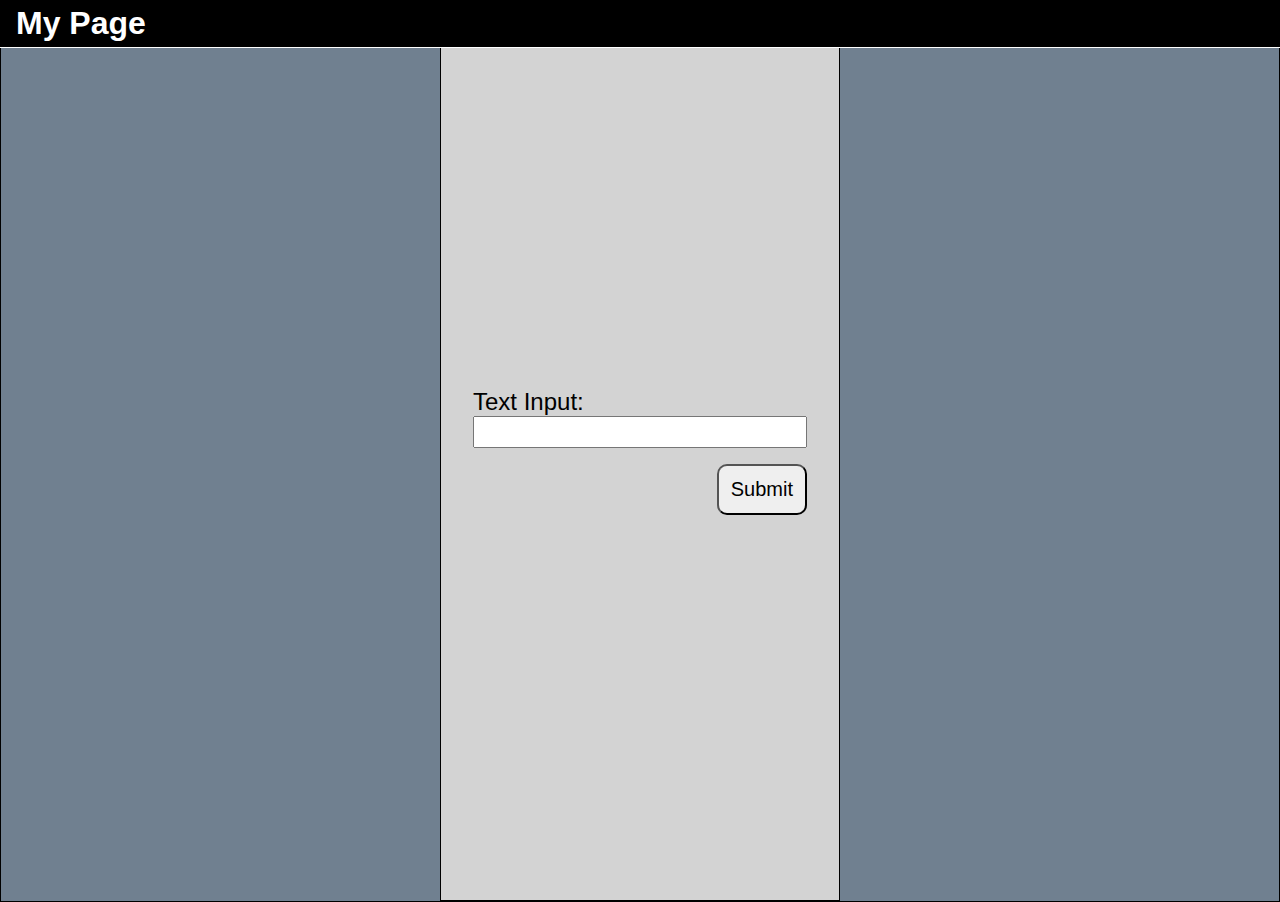
<file: JsPractice/index.html>
<!DOCTYPE html>
<html lang="en">
  <head>
    <meta charset="UTF-8" />
    <meta http-equiv="X-UA-Compatible" content="IE=edge" />
    <meta name="viewport" content="width=device-width, initial-scale=1.0" />
    <title>Practicing JavaScript</title>
    <link rel="stylesheet" href="styles.css" />

    <!-- <style>
      * {
        margin: 0;
        padding: 0;
        box-sizing: border-box;
      }

      html {
        font-family: Arial, Helvetica, sans-serif;
        font-size: 16px;
      }

      body {
        min-height: 100vh;
      }

      main {
        display: flex;
        flex-direction: column;
        justify-content: center;
        align-items: center;
      }

      nav {
        display: flex;
        justify-content: space-between;
        align-items: center;
        padding: 1rem;
        width: 100vw;
        height: 48px;
        position: fixed;
        top: 0;
        border-bottom: 1px solid #fff;
        z-index: 2;
        background-color: #000;
        color: #fff;
      }

      section {
        display: flex;
        flex-direction: column;
        justify-content: center;
        align-items: center;
        width: 100vw;
        height: 100vh;
        z-index: 1;
        padding-top: 48px;
      }

      .view1 {
        display: flex;
        flex-direction: row;
        flex-wrap: wrap;
        justify-content: space-evenly;
        background-color: lightgray;
        color: #000;
      }

      .view1 > div {
        display: flex;
        flex-direction: column;
        justify-content: center;
        align-items: center;
        width: 100px;
        height: 100px;
        background-color: #000;
        color: #fff;
        margin: 10px;
      }

      .view2 {
        display: flex;
        flex-direction: column;
        justify-content: center;
        align-items: center;
        display: none;
        background-color: darkblue;
        color: #fff;
      }
    </style> -->
    <script type="module" src="main.js"></script>
  </head>

  <body>
    <nav>
      <h1>My Page</h1>
    </nav>
    <main>
      <section id="view1" class="view1">
        <div>1</div>
        <div>2</div>
        <div>3</div>
        <div>4</div>
        <div>5</div>
        <div>6</div>
        <div>7</div>
        <div>8</div>
        <div>9</div>
        <div>10</div>
        <div>11</div>
        <div>12</div>
      </section>
      <section id="view2" class="view2 darkblue">
        <div class="black">
          <h2>My 2nd View</h2>
        </div>
      </section>
      <section id="view3" class="view3">
        <form id="myForm">
          <label for="myTextInput">Text Input:</label>
          <input type="text" id="myTextInput" autocomplete="off" />
          <button type="submit">Submit</button>
        </form>
      </section>
    </main>
  </body>
</html>
</file>
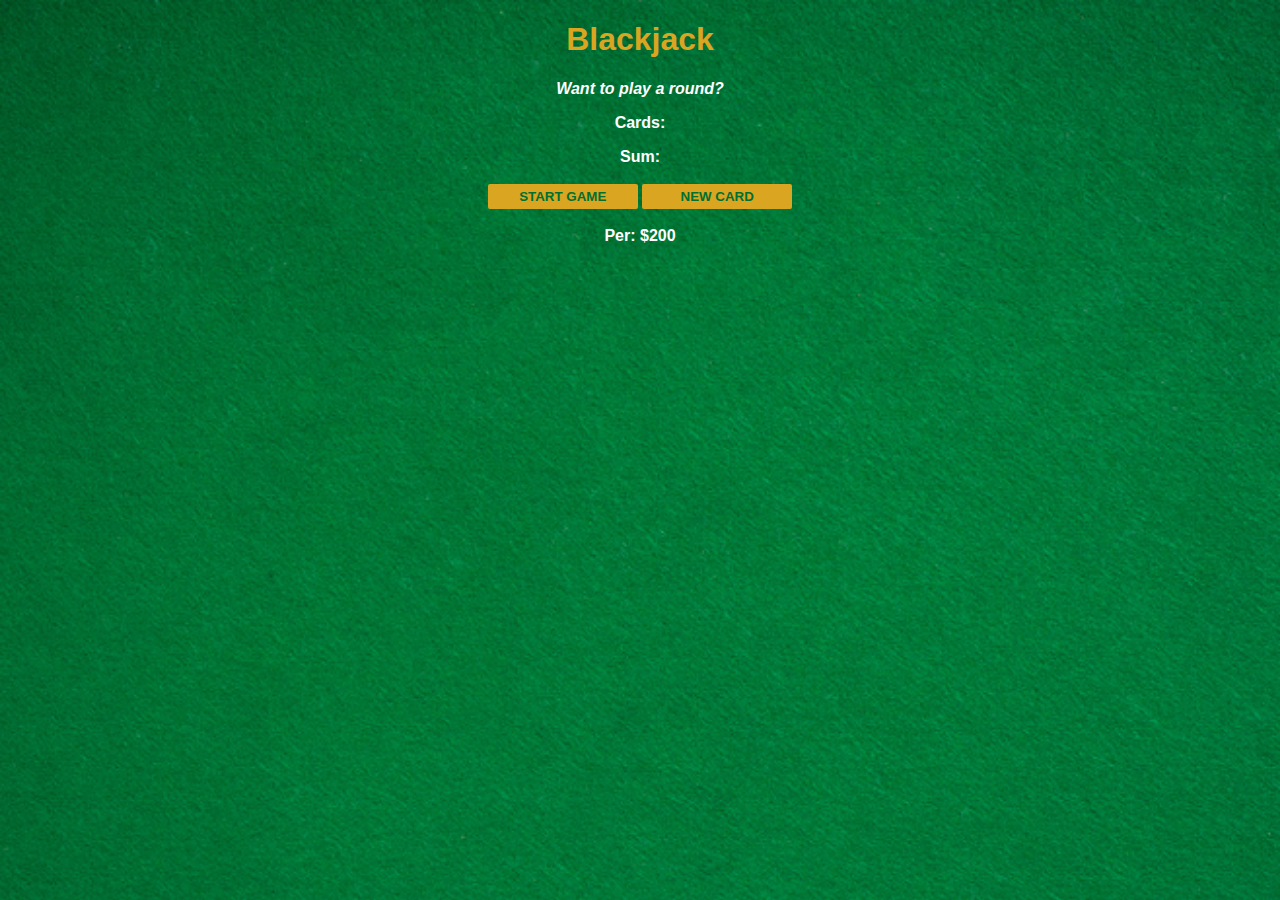
<file: blackjack/blackjack.html>
<!DOCTYPE html>
<html lang="en">
  <head>
    <meta charset="UTF-8" />
    <meta http-equiv="X-UA-Compatible" content="IE=edge" />
    <meta name="viewport" content="width=device-width, initial-scale=1.0" />
    <title>Blackjack Game</title>
    <link rel="stylesheet" href="blackjack.css" />
  </head>
  <body>
    <h1>Blackjack</h1>
    <p id="message-el">Want to play a round?</p>
    <p id="cards-el">Cards:</p>
    <p>Sum: <span id="sum-el"></span></p>
    <button class="btn" onclick="startGame()">START GAME</button>
    <button class="btn" onclick="addNewCard()">NEW CARD</button>
    <p id="player-el"></p>
    <script src="blackjack.js"></script>
  </body>
</html>
</file>
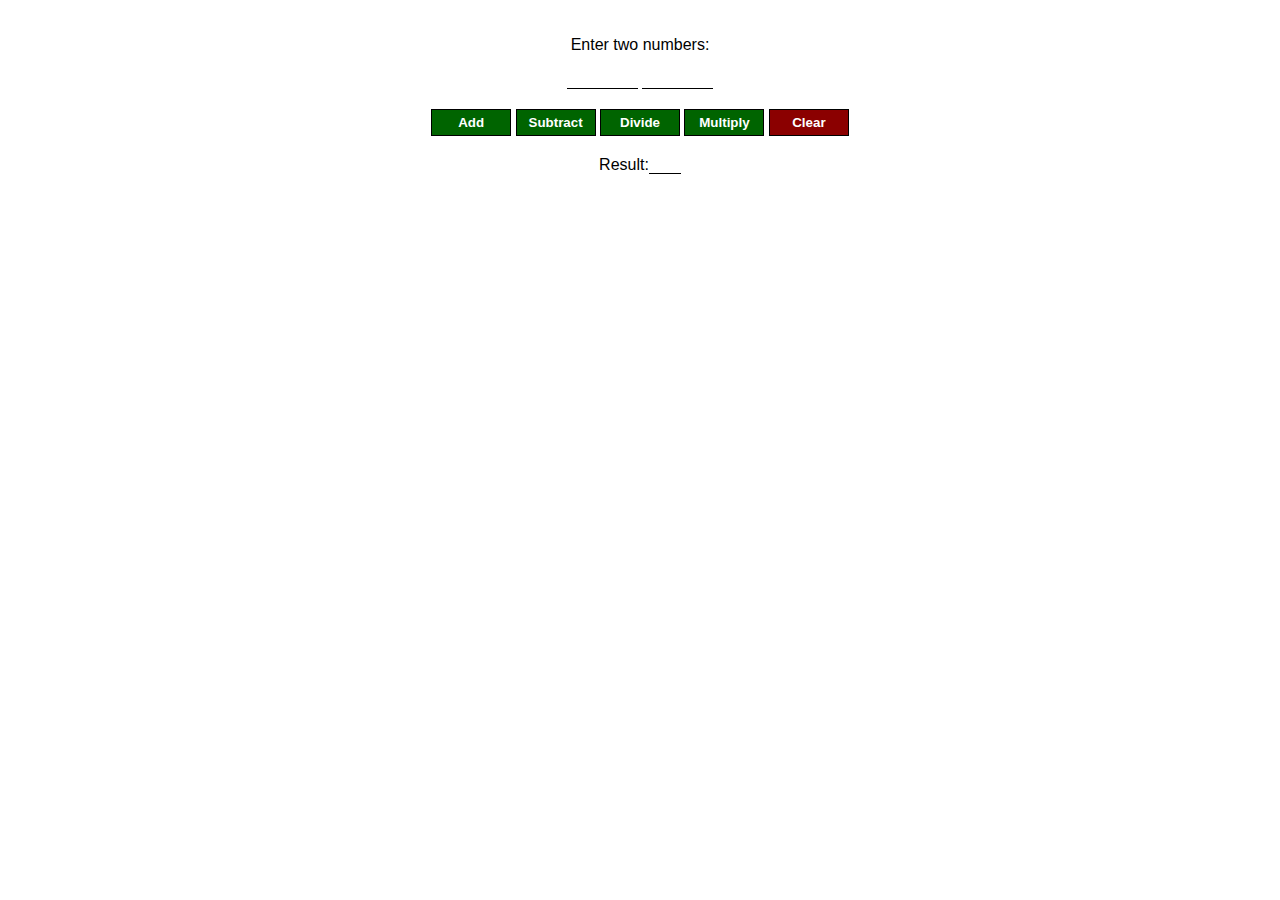
<file: calculator/calculator.html>
<!DOCTYPE html>
<html lang="en">
  <head>
    <meta charset="UTF-8" />
    <meta http-equiv="X-UA-Compatible" content="IE=edge" />
    <meta name="viewport" content="width=device-width, initial-scale=1.0" />
    <title>Calculator</title>
    <link rel="stylesheet" href="/calculator/calculator.css" />
  </head>
  <body>
    <p>Enter two numbers:</p>
    <input type="text" id="num1-el" class="number_input" />
    <input type="text" id="num2-el" class="number_input" />
    <br />
    <button onclick="add()">Add</button>
    <button onclick="substract()">Subtract</button>
    <button onclick="divide()">Divide</button>
    <button onclick="multiply()">Multiply</button>
    <button class="clear_btn" onclick="clearAll()">Clear</button>
    <br />
    Result: <span id="result-el"></span>

    <script src="/calculator/calculator.js"></script>
  </body>
</html>
</file>
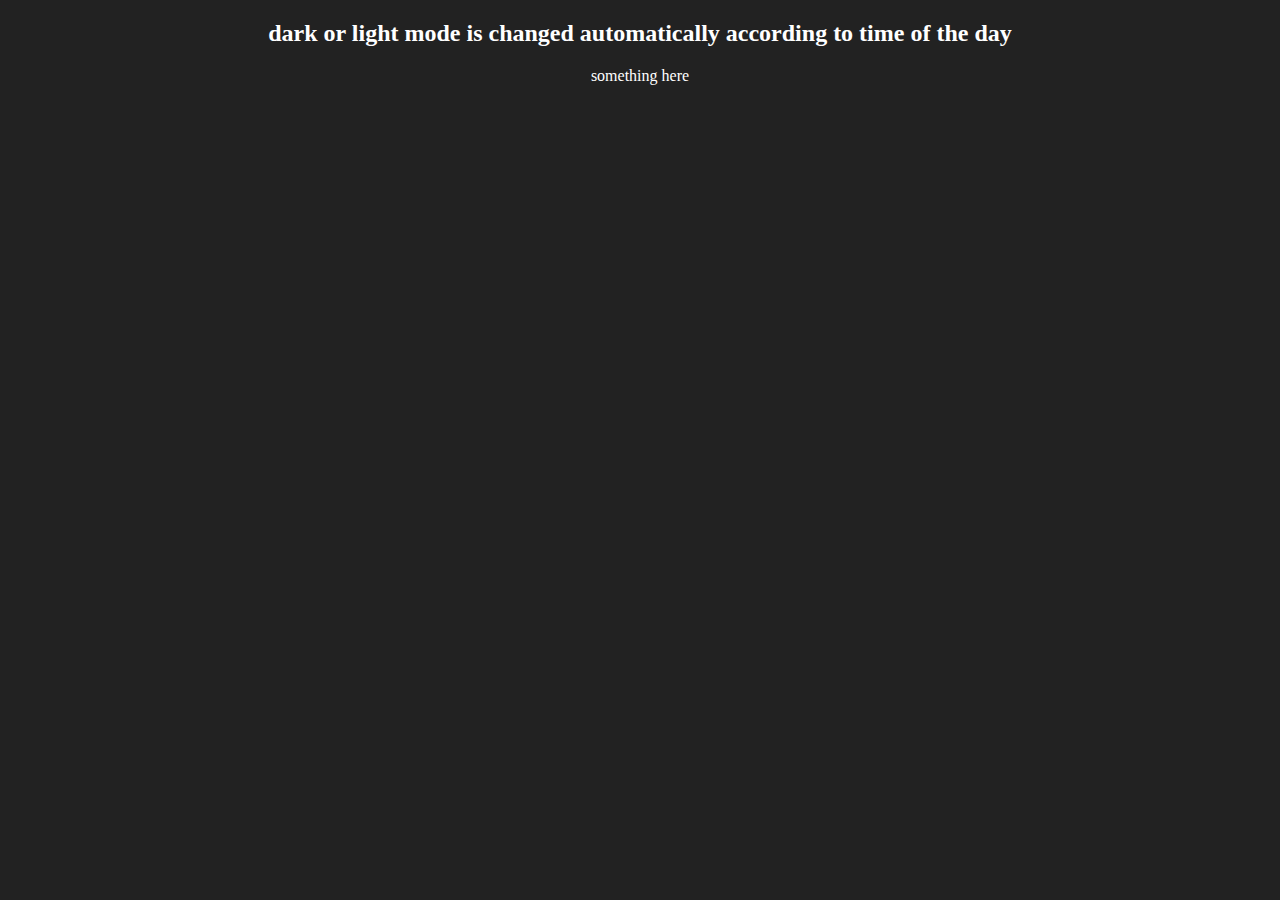
<file: change_mode/cm.html>
<!DOCTYPE html>
<html lang="en">
  <head>
    <meta charset="UTF-8" />
    <meta http-equiv="X-UA-Compatible" content="IE=edge" />
    <meta name="viewport" content="width=device-width, initial-scale=1.0" />
    <title>Change mode according to time</title>
    <style>
      :root {
        --light-bg-color: gold;
        --light-tx-color: blue;
        --dark-bg-color: #222;
        --dark-tx-color: white;
      }

      body {
        height: 100%;
        text-align: center;
      }

      html {
        background: var(--light-bg-color);
      }

      html[data-theme="darktheme"] {
        background: var(--dark-bg-color);
        color: var(--dark-tx-color);
      }

      .h2-class-container {
        text-transform: lowercase;
      }
    </style>
  </head>
  <body>
    <div>
      <h2 id="h2-container" class="h2-class-container">
        DARK OR LIGHT MODE IS CHANGED AUTOMATICALLY ACCORDING TO TIME OF THE DAY
      </h2>

      <p class="h2-class-container">Something here</p>
    </div>
    <script>
      var hour = new Date().getHours();

      //night time
      if (hour >= 16) {
        document.documentElement.setAttribute("data-theme", "darktheme");
      } else document.documentElement.setAttribute("data-theme", "lighttheme");

      console.log(hour);
    </script>
  </body>
</html>
</file>
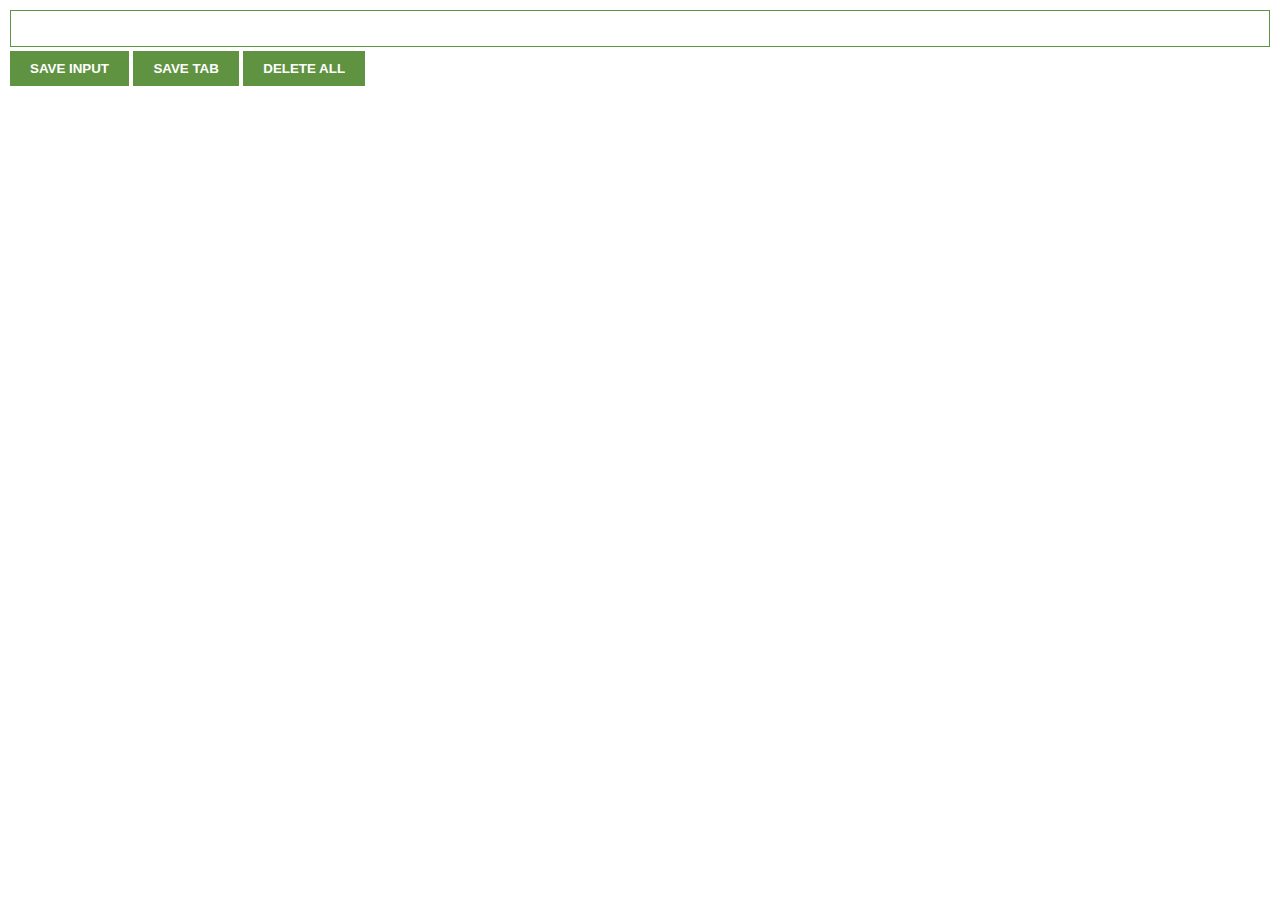
<file: chrome_extension/extension.html>
<!DOCTYPE html>
<html lang="en">
  <head>
    <meta charset="UTF-8" />
    <meta http-equiv="X-UA-Compatible" content="IE=edge" />
    <meta name="viewport" content="width=device-width, initial-scale=1.0" />
    <title>Chrome Extension</title>
    <link rel="stylesheet" href="extension.css" />
  </head>
  <body>
    <input type="text" id="input-el" />
    <button id="input-btn">SAVE INPUT</button>
    <button id="tab-btn">SAVE TAB</button>
    <button id="delete-btn"">DELETE ALL</button>
    <ul id="ul-el"></ul>
    <script src="extension.js"></script>
  </body>
</html>
</file>
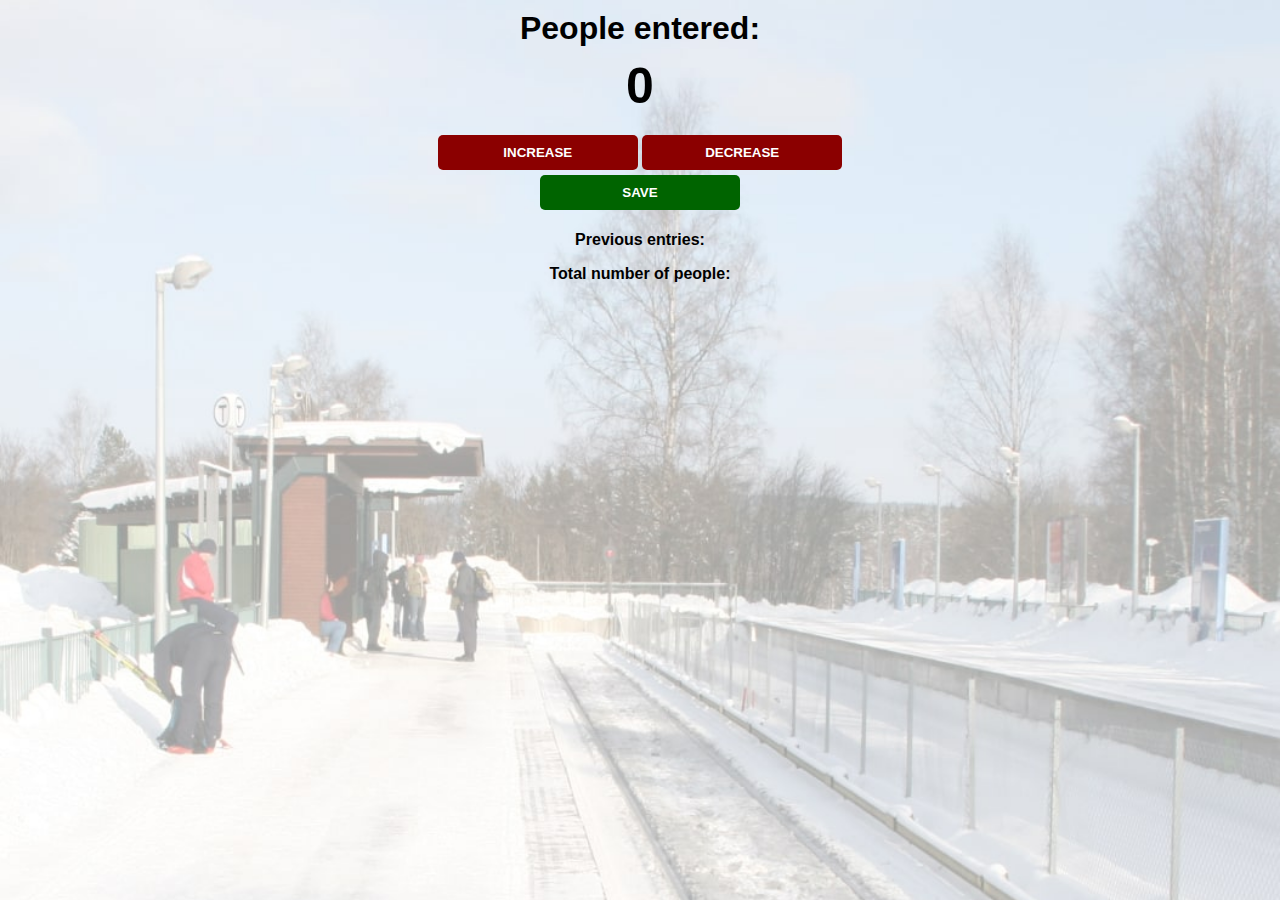
<file: counter/counter.html>
<!DOCTYPE html>
<html lang="en">
  <head>
    <meta charset="UTF-8" />
    <meta http-equiv="X-UA-Compatible" content="IE=edge" />
    <meta name="viewport" content="width=device-width, initial-scale=1.0" />
    <title>Counter Application</title>
    <link rel="stylesheet" href="/counter/counter.css" />
  </head>
  <body>
    <h1>People entered:</h1>
    <h2 id="count_sum">0</h2>
    <div>
      <button id="increment_btn" class="btn increment" onclick="increment()">
        INCREASE
      </button>
      <button id="decrement_btn" class="btn decrement" onclick="decrement()">
        DECREASE
      </button>
    </div>
    <div>
      <button id="save_btn" class="btn save" onclick="save()">SAVE</button>
      <p >Previous entries:<span id="save_el"></span></p>
    </div>
    <p>Total number of people: <span id="total_el"></span></p>
  </div>

    <script src="/counter/counter.js"></script>
  </body>
</html>
</file>
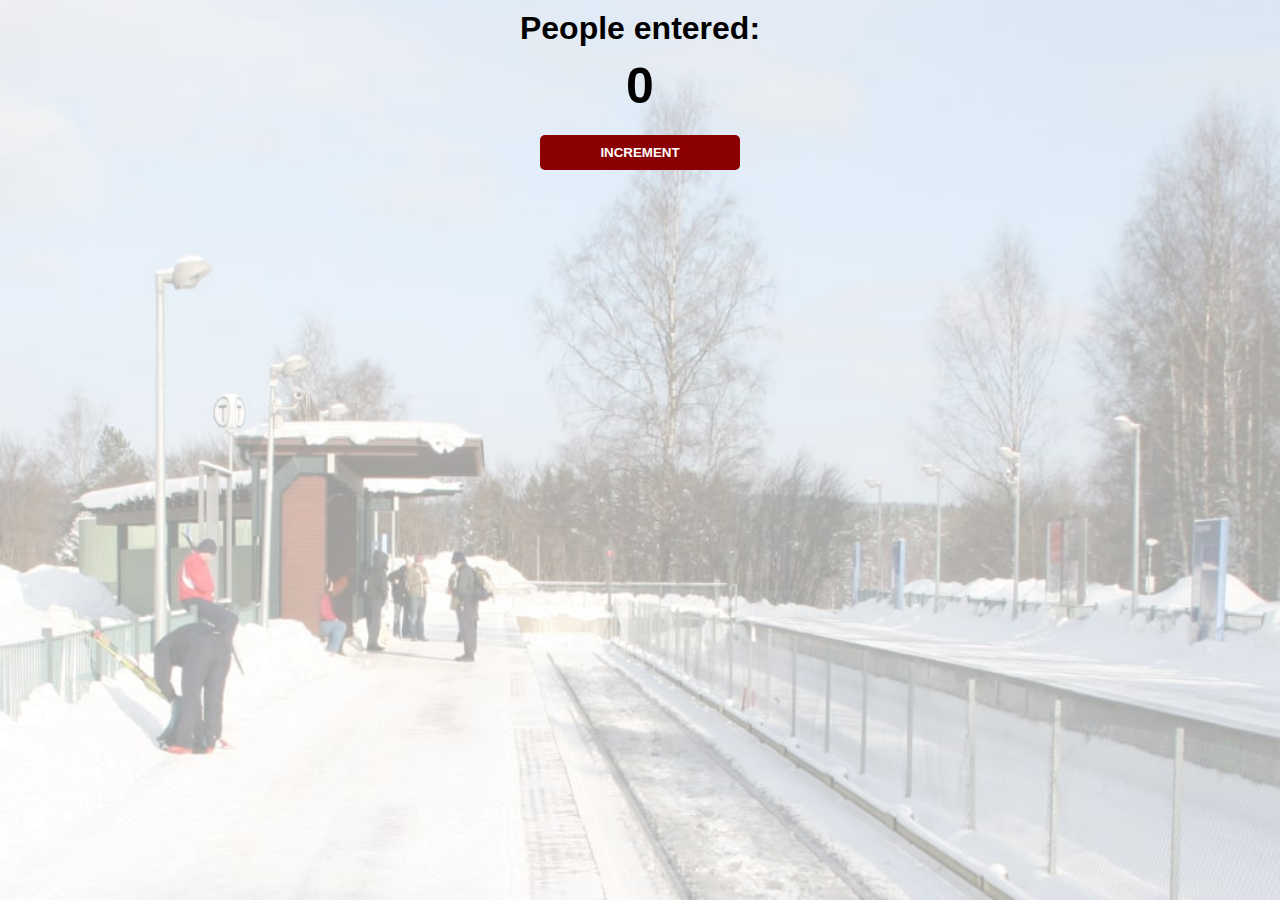
<file: counter_app/counter.html>
<!DOCTYPE html>
<html lang="en">
  <head>
    <meta charset="UTF-8" />
    <meta http-equiv="X-UA-Compatible" content="IE=edge" />
    <meta name="viewport" content="width=device-width, initial-scale=1.0" />
    <title>Counter Application</title>
    <link rel="stylesheet" href="counter.css" />
  </head>
  <body>
    <h1>People entered:</h1>
    <h2 id="count_sum">0</h2>
    <button id="increment_btn" onclick="increment()">INCREMENT</button>
    <script src="counter.js"></script>
  </body>
</html>
</file>
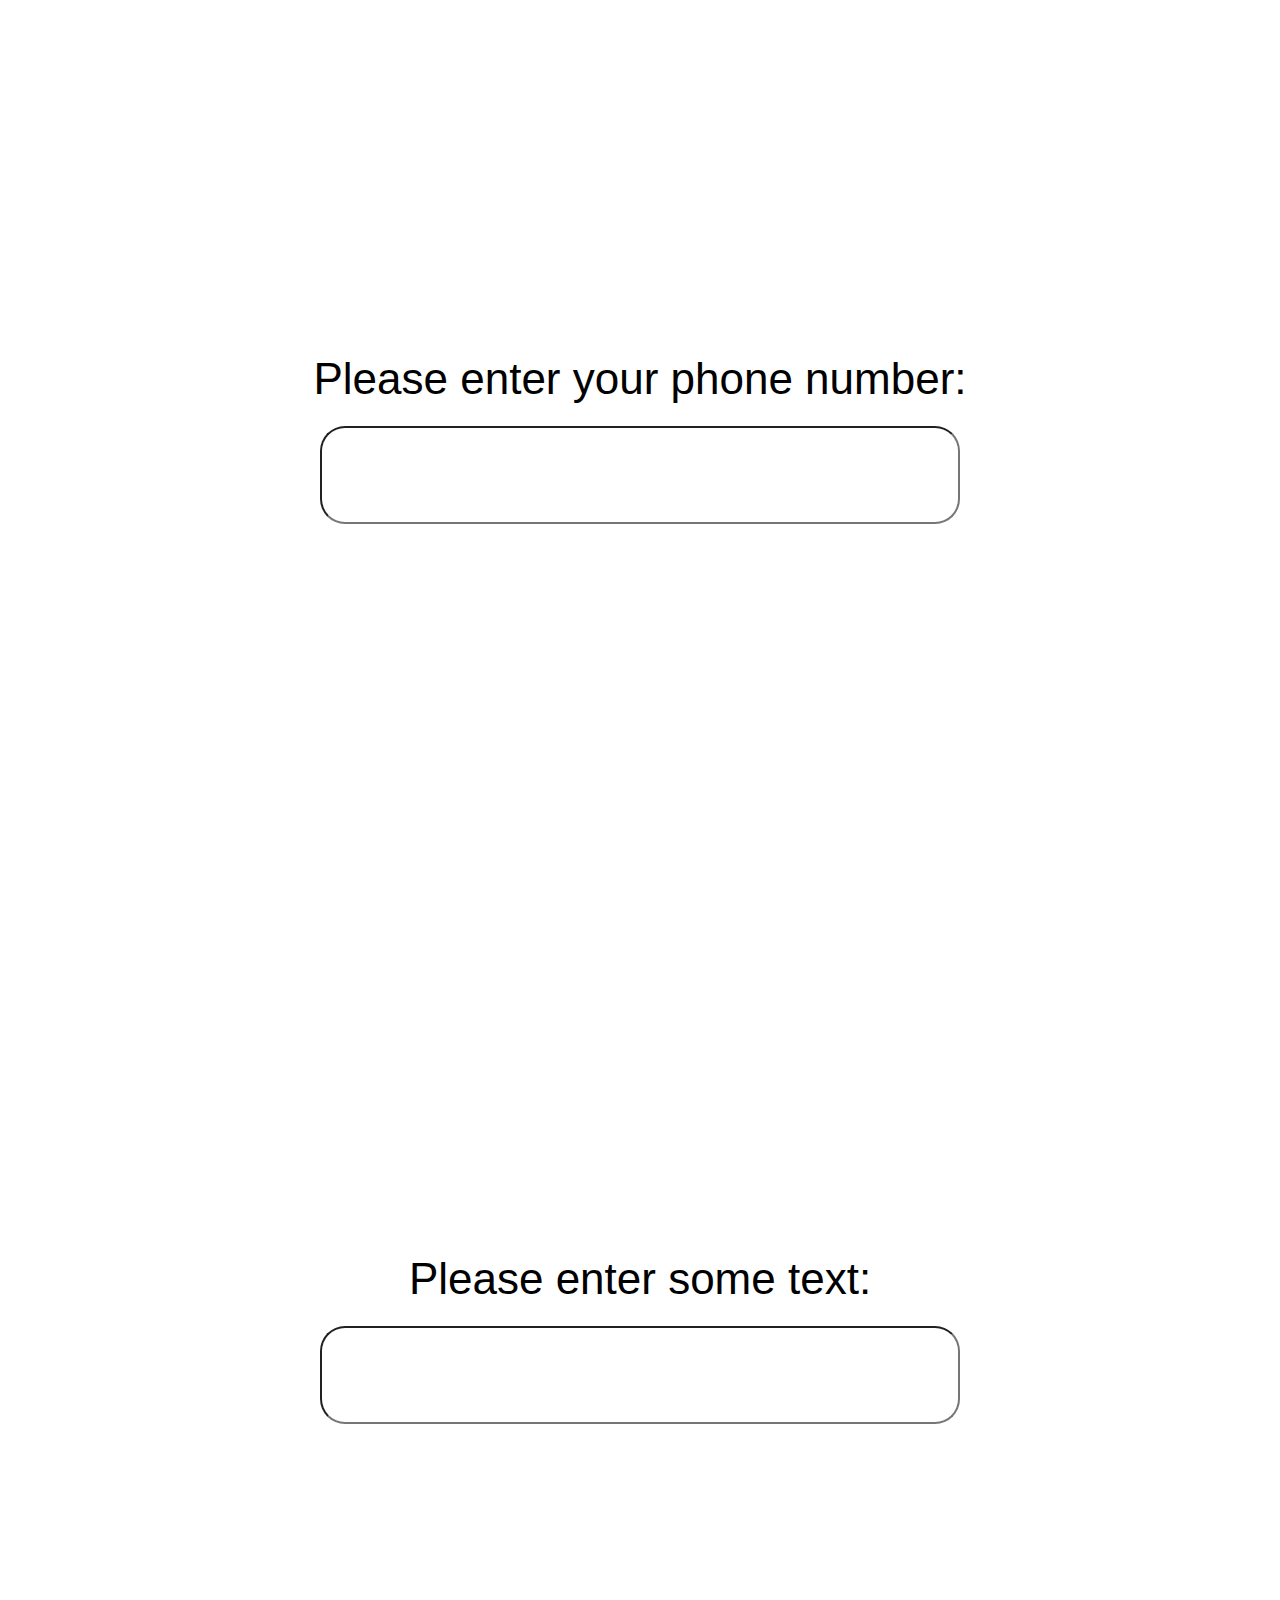
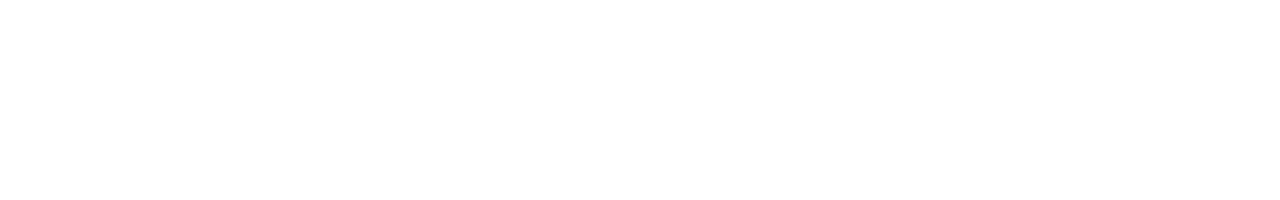
<file: JsPractice/main.html>
<!DOCTYPE html>
<html lang="en">
  <head>
    <meta charset="UTF-8" />
    <meta name="viewport" content="width=device-width, initial-scale=1.0" />
    <title>JS Regex Tutorial</title>
    <link href="main.css" rel="stylesheet" />
    <script defer src="main.js"></script>
  </head>
  <body>
    <main class="flexCenter">
      <section class="phoneView flexCenter">
        <form id="phoneForm" class="phoneForm flexCenter">
          <label for="phoneNum">Please enter your phone number:</label>
          <input
            id="phoneNum"
            class="phoneNum"
            type="text"
            autocomplete="off"
          />
          <p class="phoneFormat">Examples: (555)555-5555 or 123-456-7899</p>
        </form>
      </section>

      <section class="textView flexCenter">
        <form id="textForm" class="textForm flexCenter">
          <label for="textEntry">Please enter some text:</label>
          <input
            id="textEntry"
            class="textEntry"
            type="text"
            autocomplete="off"
          />
        </form>
      </section>
    </main>
  </body>
</html>
</file>
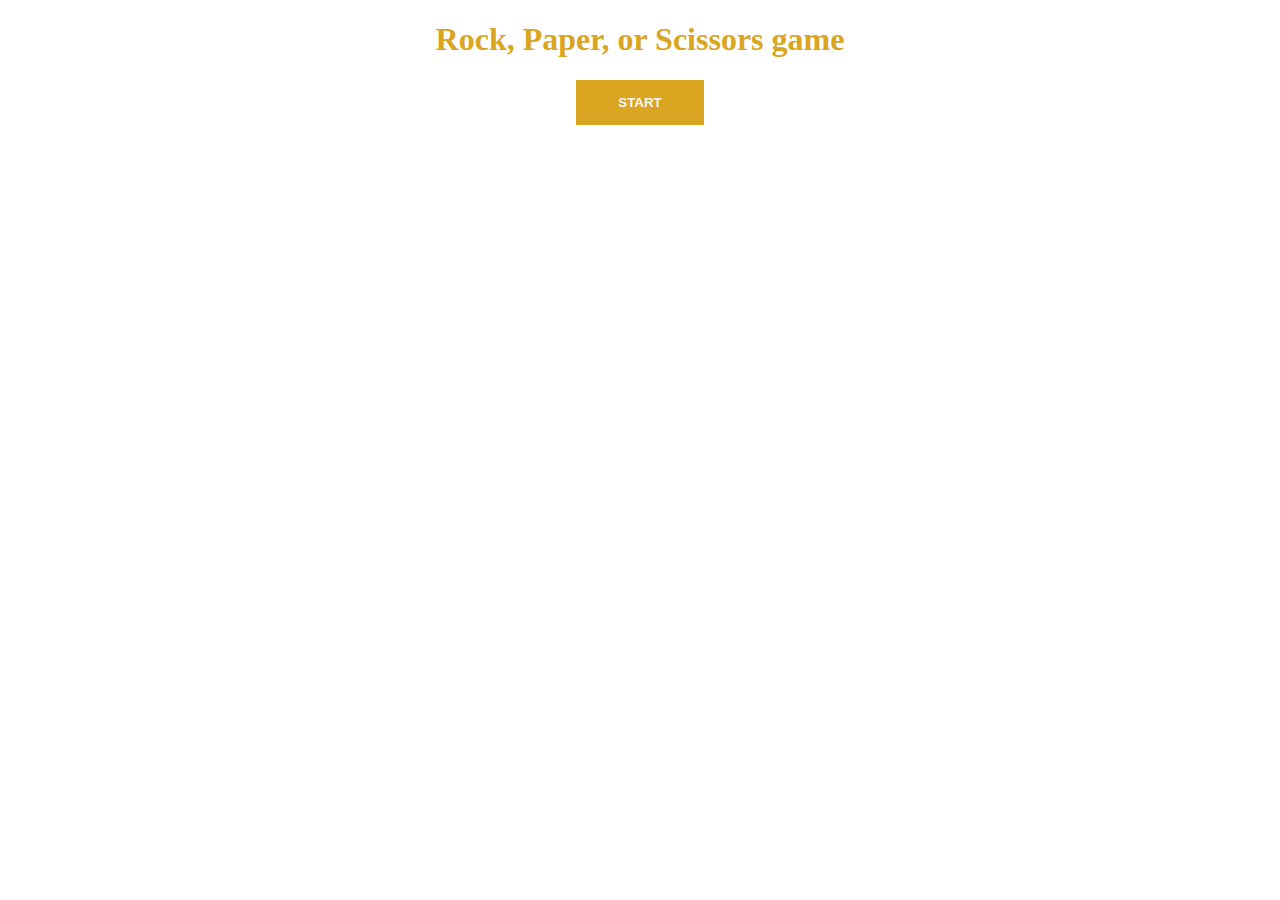
<file: RockPaperScissors/rpc.html>
<!DOCTYPE html>
<html lang="en">
  <head>
    <meta charset="UTF-8" />
    <meta http-equiv="X-UA-Compatible" content="IE=edge" />
    <meta name="viewport" content="width=device-width, initial-scale=1.0" />
    <title>Rock, Paper, or Scissors game</title>
    <style>
      body {
        text-align: center;
        color: goldenrod;
      }
      button {
        width: 10vw;
        height: 5vh;
        border: none;
        background-color: goldenrod;
        color: whitesmoke;
        font-weight: 700;
        cursor: pointer;
      }
    </style>
  </head>
  <body>
    <h1>Rock, Paper, or Scissors game</h1>
    <button onclick="init()">START</button>
    <div class="result-container"></div>
    <script src="rpc.js"></script>
  </body>
</html>
</file>
<file: JsPractice/styles.css>
* {
  margin: 0;
  padding: 0;
  -webkit-box-sizing: border-box;
  box-sizing: border-box;
}

html {
  font-family: Arial, Helvetica, sans-serif;
  font-size: 16px;
}

body {
  min-height: 100vh;
  display: -webkit-box;
  display: -ms-flexbox;
  display: flex;
  -webkit-box-orient: vertical;
  -webkit-box-direction: normal;
  -ms-flex-direction: column;
  flex-direction: column;
  -webkit-box-pack: center;
  -ms-flex-pack: center;
  justify-content: center;
  -webkit-box-align: center;
  -ms-flex-align: center;
  align-items: center;
}

main {
  display: -webkit-box;
  display: -ms-flexbox;
  display: flex;
  -webkit-box-orient: vertical;
  -webkit-box-direction: normal;
  -ms-flex-direction: column;
  flex-direction: column;
  -webkit-box-pack: center;
  -ms-flex-pack: center;
  justify-content: center;
  -webkit-box-align: center;
  -ms-flex-align: center;
  align-items: center;
  background-color: #708090;
  border: 1px solid #000;
  width: 100%;
}

.height100 {
  height: 100px;
}
.purple {
  background-color: purple;
}
.blue {
  background-color: blue;
}
.darkblue {
  background-color: #00008b;
}
.black {
  background-color: #000;
}

nav {
  display: -webkit-box;
  display: -ms-flexbox;
  display: flex;
  -webkit-box-pack: justify;
  -ms-flex-pack: justify;
  justify-content: space-between;
  -webkit-box-align: center;
  -ms-flex-align: center;
  align-items: center;
  padding: 1rem;
  width: 100%;
  height: 48px;
  position: fixed;
  top: 0;
  border-bottom: 1px solid #fff;
  z-index: 2;
  background-color: #000;
  color: #fff;
}

section {
  display: -webkit-box;
  display: -ms-flexbox;
  display: flex;
  -webkit-box-orient: vertical;
  -webkit-box-direction: normal;
  -ms-flex-direction: column;
  flex-direction: column;
  -webkit-box-pack: center;
  -ms-flex-pack: center;
  justify-content: center;
  -webkit-box-align: center;
  -ms-flex-align: center;
  align-items: center;
  width: 100%;
  height: 100vh;
  z-index: 1;
  padding-top: 48px;
}

/* Depending on the view example (1, 2, or 3), 
you will want to set display:none for the other two 
and display:flex for the example you want to see. */
.view1 {
  display: -webkit-box;
  display: -ms-flexbox;
  /* display: flex; */
  display: none;
  -webkit-box-orient: horizontal;
  -webkit-box-direction: normal;
  -ms-flex-direction: row;
  flex-direction: row;
  -ms-flex-wrap: wrap;
  flex-wrap: wrap;
  -webkit-box-pack: space-evenly;
  -ms-flex-pack: space-evenly;
  justify-content: space-evenly;
  background-color: #d3d3d3;
  color: #000;
}

.view1 div {
  display: -webkit-box;
  display: -ms-flexbox;
  display: flex;
  -webkit-box-orient: vertical;
  -webkit-box-direction: normal;
  -ms-flex-direction: column;
  flex-direction: column;
  -webkit-box-pack: center;
  -ms-flex-pack: center;
  justify-content: center;
  -webkit-box-align: center;
  -ms-flex-align: center;
  align-items: center;
  width: 100px;
  height: 100px;
  background-color: #000;
  color: #fff;
  margin: 10px;
}

.view2 {
  display: -webkit-box;
  display: -ms-flexbox;
  display: flex;
  display: none;
  -webkit-box-orient: vertical;
  -webkit-box-direction: normal;
  -ms-flex-direction: column;
  flex-direction: column;
  -webkit-box-pack: center;
  -ms-flex-pack: center;
  justify-content: center;
  -webkit-box-align: center;
  -ms-flex-align: center;
  align-items: center;
  color: #fff;
  max-width: 400px;
  max-height: 60%;
  padding-top: 0;
}

.view2 div {
  display: -webkit-box;
  display: -ms-flexbox;
  display: flex;
  -webkit-box-orient: vertical;
  -webkit-box-direction: normal;
  -ms-flex-direction: column;
  flex-direction: column;
  -webkit-box-pack: center;
  -ms-flex-pack: center;
  justify-content: center;
  -webkit-box-align: center;
  -ms-flex-align: center;
  align-items: center;
  width: 200px;
  height: 200px;
  color: #fff;
  margin: 10px;
}

.view3 {
  display: -webkit-box;
  display: -ms-flexbox;
  display: flex;
  /* display: none; */
  -webkit-box-orient: vertical;
  -webkit-box-direction: normal;
  -ms-flex-direction: column;
  flex-direction: column;
  -webkit-box-pack: center;
  -ms-flex-pack: center;
  justify-content: center;
  -webkit-box-align: center;
  -ms-flex-align: center;
  align-items: center;
  background-color: #d3d3d3;
  border: 1px solid #000;
  max-width: 400px;
  padding: 2rem;
}

.view3 form label {
  color: #000;
  margin-right: 1rem;
  font-size: 1.5rem;
}

.view3 form input {
  width: 100%;
  line-height: 1.5rem;
  font-size: 1.5rem;
}

.view3 form button {
  display: block;
  margin-top: 1rem;
  margin-left: auto;
  font-size: 1.25rem;
  padding: 0.75rem;
  border-radius: 10px;
}
</file>
<file: blackjack/blackjack.css>
body {
  text-align: center;
  background-image: url("table.png");
  background-size: cover;
  color: white;
  font-family: "Trebuchet MS", "Lucida Sans Unicode", "Lucida Grande",
    "Lucida Sans", Arial, sans-serif;
  font-weight: bold;
}
h1 {
  color: goldenrod;
}

.btn {
  width: 150px;
  background-color: goldenrod;
  color: #016f32;
  cursor: pointer;
  border-style: none;
  padding: 5px 0;
  font-weight: bold;
  border-radius: 2px;
  margin: 2px 0;
}

#message-el {
  font-style: italic;
}
</file>
<file: calculator/calculator.css>
body {
  font-family: Arial, Helvetica, sans-serif;
  padding: 20px 0;
  margin: 0;
  text-align: center;
}

span {
  border-bottom: 1px solid black;
  padding: 0 1em;
}

.number_input {
  width: 5em;
  border-style: none;
  border-bottom: 1px solid black;
  text-align: center;
}

button {
  width: 6em;
  margin: 20px 0;
  background: white;
  color: black;
  border: 1px solid black;
  font-weight: bold;
  cursor: pointer;
  padding: 5px 8px;
  background: darkgreen;
  color: white;
}

.clear_btn {
  background: darkred;
  color: white;
}
</file>
<file: chrome_extension/extension.css>
body {
  margin: 0;
  padding: 10px;
  font-family: Arial, Helvetica, sans-serif;
  min-width: 400px;
}

input {
  width: 100%;
  padding: 10px;
  box-sizing: border-box;
  border: 1px solid #5f9341;
  margin-bottom: 4px;
}

button {
  background: #5f9341;
  color: white;
  padding: 10px 20px;
  border: none;
  font-weight: bold;
  cursor: pointer;
}
</file>
<file: counter/counter.css>
body {
  background-image: url("station.jpg");
  background-size: cover;
  font-family: -apple-system, BlinkMacSystemFont, "Segoe UI", Roboto, Oxygen,
    Ubuntu, Cantarell, "Open Sans", "Helvetica Neue", sans-serif;
  font-weight: bold;
  text-align: center;
}

h1 {
  margin-top: 10px;
  margin-bottom: 10px;
}

h2 {
  font-size: 50px;
  margin-top: 0;
  margin-bottom: 20px;
}

.btn {
  border: none;
  padding-top: 10px;
  padding-bottom: 10px;
  color: white;
  font-weight: bold;
  width: 200px;
  margin-bottom: 5px;
  border-radius: 5px;
  cursor: pointer;
}

.increment,
.decrement {
  background: darkred;
}

.save {
  background: darkgreen;
}
</file>
<file: counter_app/counter.css>
body {
  background-image: url("station.jpg");
  background-size: cover;
  font-family: -apple-system, BlinkMacSystemFont, "Segoe UI", Roboto, Oxygen,
    Ubuntu, Cantarell, "Open Sans", "Helvetica Neue", sans-serif;
  font-weight: bold;
  text-align: center;
}

h1 {
  margin-top: 10px;
  margin-bottom: 10px;
}

h2 {
  font-size: 50px;
  margin-top: 0;
  margin-bottom: 20px;
}

button {
  border: none;
  padding-top: 10px;
  padding-bottom: 10px;
  color: white;
  font-weight: bold;
  width: 200px;
  margin-bottom: 5px;
  border-radius: 5px;
  cursor: pointer;
}

#increment_btn {
  background: darkred;
}

#save_btn {
  background: darkgreen;
}
</file>
<file: JsPractice/main.css>
* {
  margin: 0;
  padding: 0;
  box-sizing: border-box;
}

.flexCenter {
  display: flex;
  flex-direction: column;
  justify-content: center;
  align-items: center;
}

html,
body {
  width: 100vw;
  height: 100vh;
  font-family: Arial, Helvetica, sans-serif;
  font-size: 22px;
}

@media only screen and (min-width: 768px) {
  html,
  body {
    font-size: 44px;
  }
}

section {
  width: 100vw;
  height: 100vh;
}

label {
  text-align: center;
  margin-bottom: 0.5rem;
}

input {
  font-size: 1rem;
  text-align: center;
  padding: 0.5rem;
  margin-bottom: 0.5rem;
  width: 90vw;
  letter-spacing: 5px;
  border-radius: 25px;
  outline: none;
}

input:hover,
input:focus {
  box-shadow: 2px 2px 10px #424242;
}

@media only screen and (min-width: 1024px) {
  input {
    width: 50vw;
  }
}

.phoneFormat {
  display: none;
  text-align: center;
  font-size: 0.75rem;
}

.block {
  display: block;
}

.invalid {
  color: red;
}
</file>
